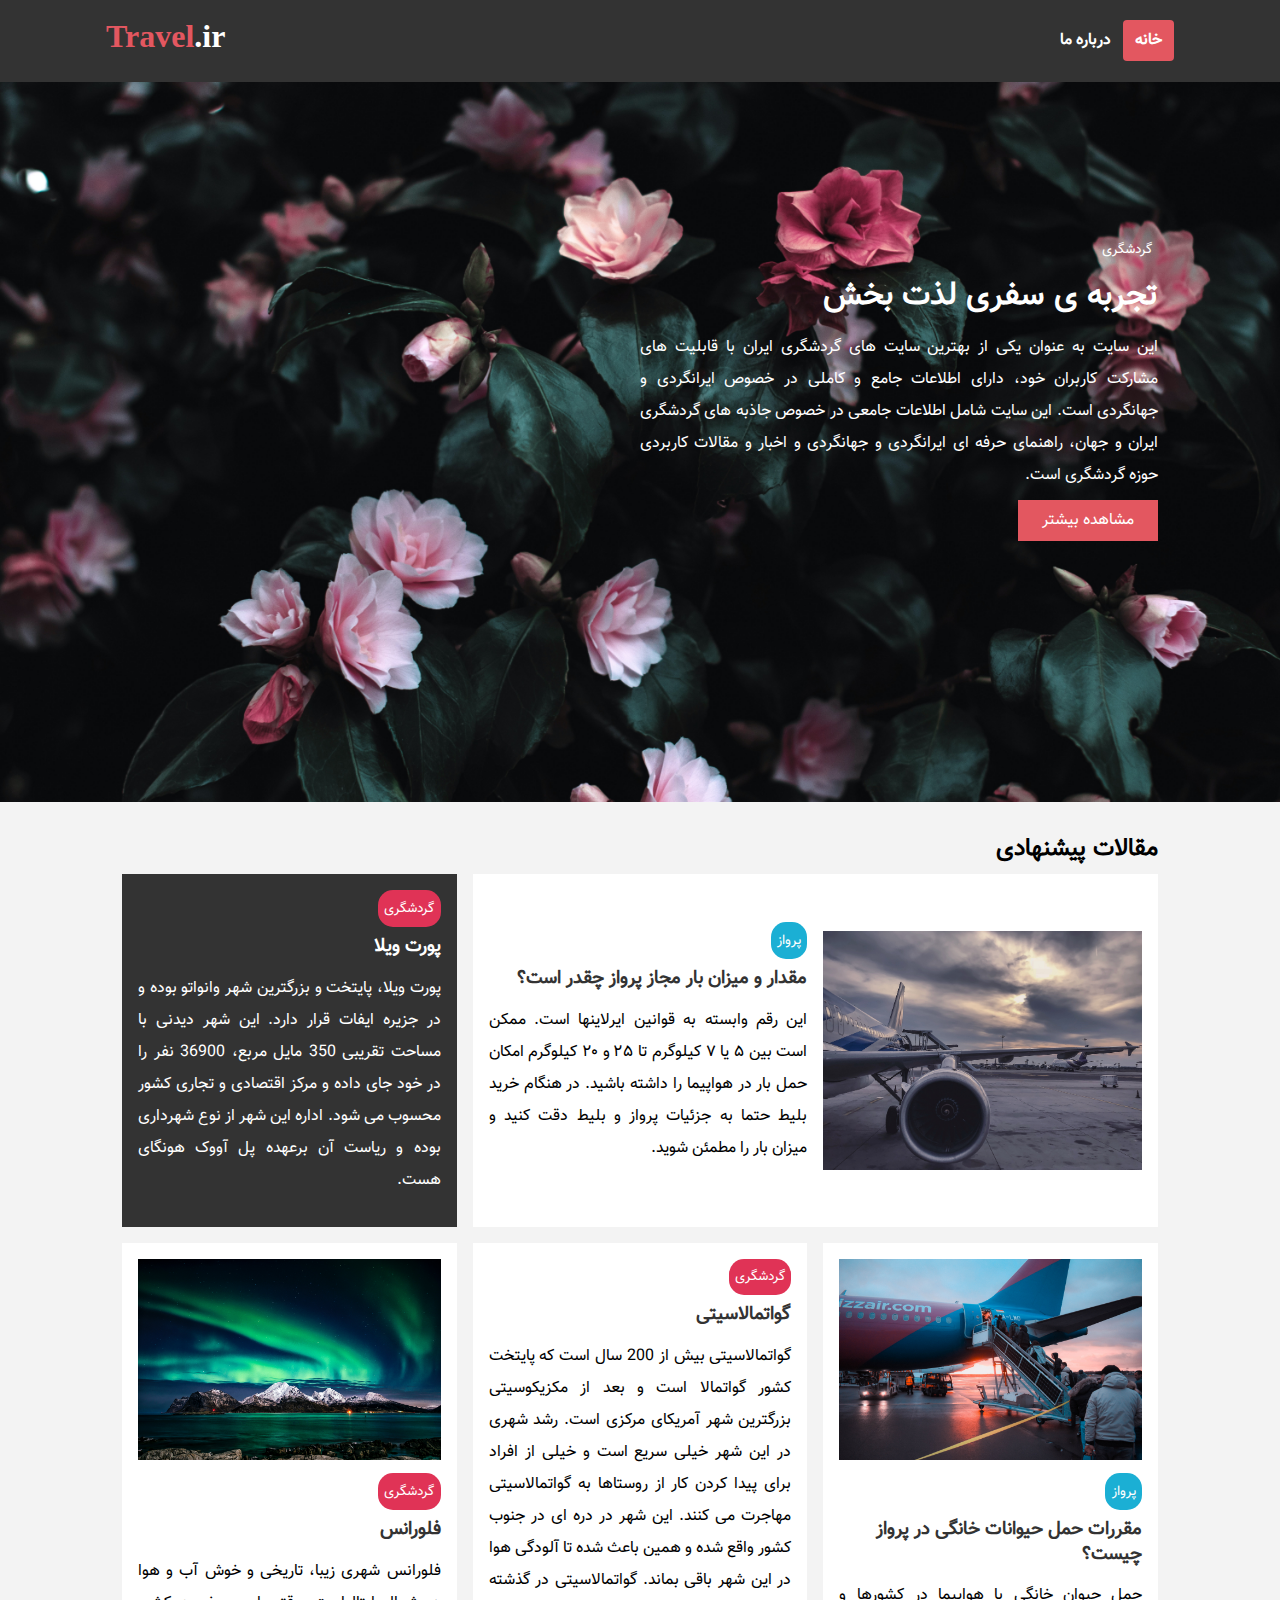
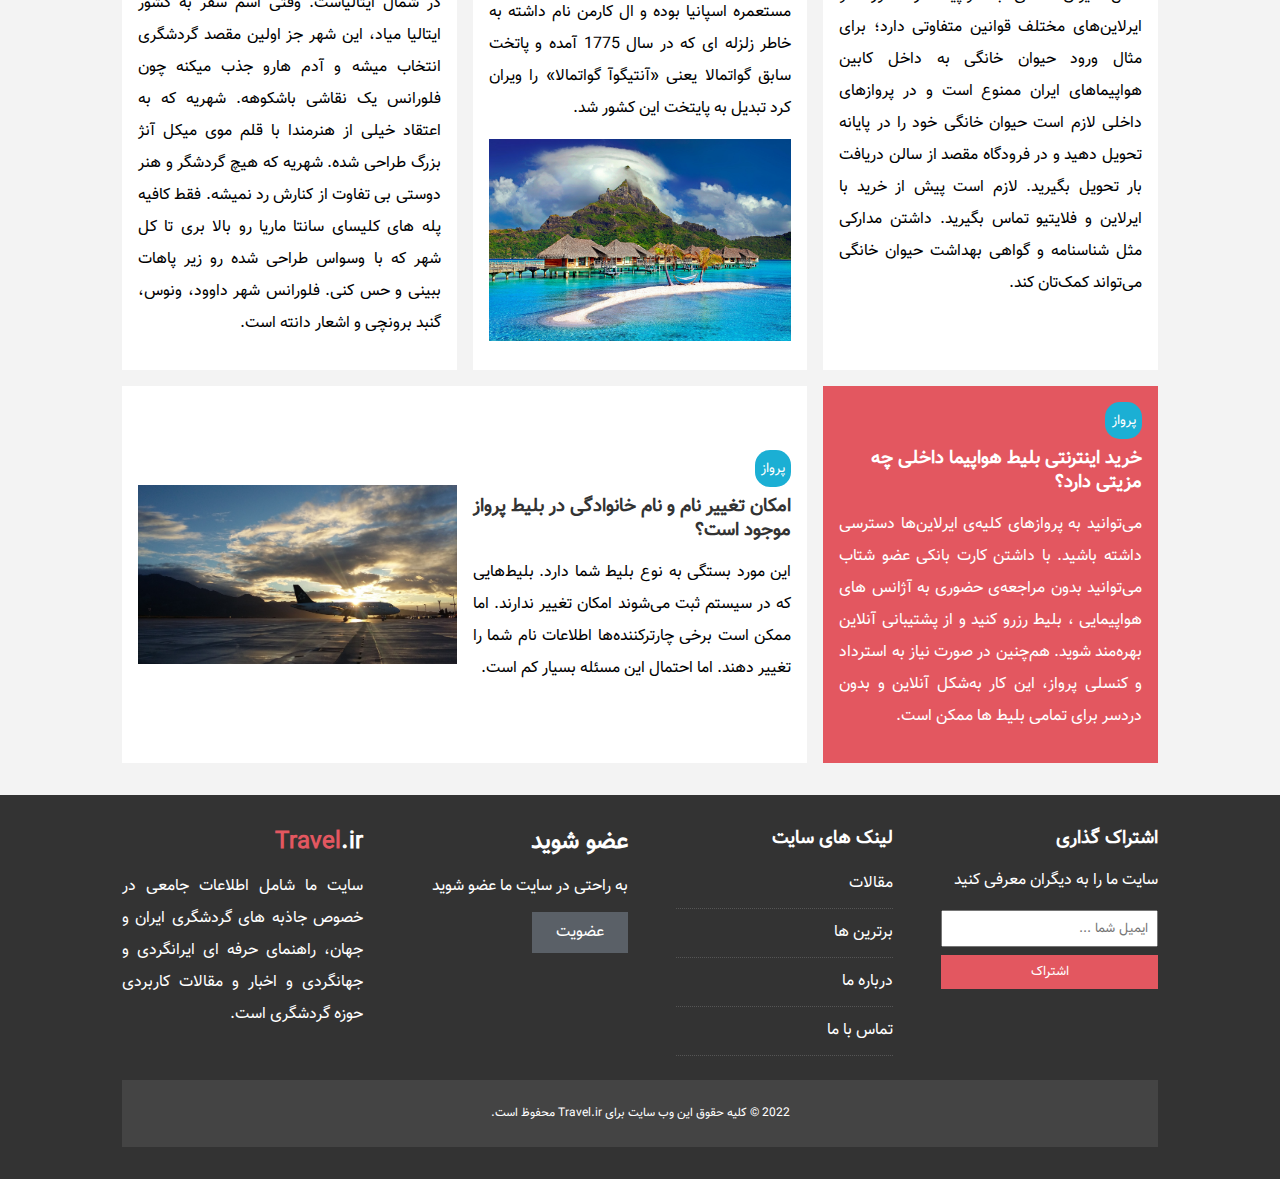
<file: index.html>
<!DOCTYPE html>
<html lang="en" dir="rtl">

<head>
  <meta charset="UTF-8" />
  <meta name="viewport" content="width=device-width, initial-scale=1.0" />
  <meta http-equiv="X-UA-Compatible" content="ie=edge" />
  <title>Travel.ir</title>
  <link rel="stylesheet" href="https://use.fontawesome.com/releases/v5.8.2/css/all.css"
    integrity="sha384-oS3vJWv+0UjzBfQzYUhtDYW+Pj2yciDJxpsK1OYPAYjqT085Qq/1cq5FLXAZQ7Ay" crossorigin="anonymous" />

  <link rel="stylesheet" href="./css/style.css" />
  <link rel="stylesheet" media="screen and (max-width:768px)" href="./css/mobile.css" />

</head>

<body>
  <!-- navbar -->
  <nav id="main-nav" class="bg-dark">
    <div class="container">
      <ul>
        <li><a class="active" href="./index.html">خانه</a></li>
        <li><a href="./about.html">درباره ما</a></li>
      </ul>
      <h1 class="logo"><a href="#"><span class="text-primary">Travel</span>.ir</a></h1>
    </div>
  </nav>

  <!-- Showcase -->
  <header id="showcase">
    <div class="container">
      <div class="showcase-container">
        <div class="showcase-content">
          <div class="category category-nature">گردشگری</div>
          <h1>تجربه ی سفری لذت بخش</h1>
          <p>این سایت به عنوان یکی از بهترین سایت های گردشگری ایران با قابلیت های مشارکت کاربران خود، دارای اطلاعات جامع
            و کاملی در خصوص ایرانگردی و جهانگردی است. این سایت شامل اطلاعات جامعی در خصوص جاذبه های گردشگری ایران و
            جهان، راهنمای حرفه ای ایرانگردی و جهانگردی و اخبار و مقالات کاربردی حوزه گردشگری است.</p>
          <a href="article.html" class="btn btn-primary"> مشاهده بیشتر </a>
        </div>
      </div>
    </div>
  </header>


  <!-- Home Articles -->
  <section id="home-articles" class="py-2">
    <div class="container">
      <h2>مقالات پیشنهادی</h2>
      <div class="articles-container">

        <article class="card">
          <img src="./img/flight3.jpg" alt="" />
          <div>
            <div class="category category-flight">پرواز</div>
            <h3>
              <a href="article.html">مقدار و میزان بار مجاز پرواز چقدر است؟</a>
            </h3>
            <p>این رقم وابسته به قوانین ایرلاینها است. ممکن است بین ۵ یا ۷ کیلوگرم تا ۲۵ و ۲۰ کیلوگرم امکان حمل بار در
              هواپیما را داشته باشید. در هنگام خرید بلیط حتما به جزئیات پرواز و بلیط دقت کنید و میزان بار را مطمئن شوید.
            </p>
          </div>
        </article>

        <article class="card bg-dark">
          <div class="category category-travel">گردشگری</div>
          <h3>
            <a href="article.html">پورت ویلا</a>
          </h3>
          <p>پورت ویلا، پایتخت و بزرگترین شهر وانواتو بوده و در جزیره ایفات قرار دارد. این شهر دیدنی با مساحت تقریبی 350
            مایل مربع، 36900 نفر را در خود جای داده و مرکز اقتصادی و تجاری کشور محسوب می شود. اداره این شهر از نوع
            شهرداری بوده و ریاست آن برعهده پل آووک هونگای هست.
          </p>
        </article>

        <article class="card">
          <img src="./img/flight1.jpg" alt="" />
          <div class="category category-flight">پرواز</div>
          <h3>
            <a href="article.html">مقررات حمل حیوانات خانگی در پرواز چیست؟</a>
          </h3>
          <p>حمل حیوان خانگی با هواپیما در کشورها و ایرلاین‌های مختلف قوانین متفاوتی دارد؛ برای مثال ورود حیوان خانگی به
            داخل کابین هواپیماهای ایران ممنوع است و در پروازهای داخلی لازم است حیوان خانگی خود را در پایانه تحویل دهید و
            در فرودگاه مقصد از سالن دریافت بار تحویل بگیرید. لازم است پیش از خرید با ایرلاین و فلایتیو تماس بگیرید.
            داشتن مدارکی مثل شناسنامه و گواهی بهداشت حیوان خانگی می‌تواند کمک‌تان کند.</p>
        </article>

        <article class="card">
          <div class="category category-travel">گردشگری</div>
          <h3>
            <a href="article.html">گواتمالاسیتی</a>
          </h3>
          <p>گواتمالاسیتی بیش از 200 سال است که پایتخت کشور گواتمالا است و بعد از مکزیکوسیتی بزرگترین شهر آمریکای مرکزی
            است. رشد شهری در این شهر خیلی سریع است و خیلی از افراد برای پیدا کردن کار از روستاها به گواتمالاسیتی مهاجرت
            می کنند. این شهر در دره ای در جنوب کشور واقع شده و همین باعث شده تا آلودگی هوا در این شهر باقی بماند.
            گواتمالاسیتی در گذشته مستعمره اسپانیا بوده و ال کارمن نام داشته به خاطر زلزله ای که در سال 1775 آمده و پاتخت
            سابق گواتمالا یعنی «آنتیگوآ گواتمالا» را ویران کرد تبدیل به پایتخت این کشور شد.
          </p>
          <img src="./img/nature3.jpg" alt="" />
        </article>

        <article class="card">
          <img src="./img/nature2.jpg" alt="" />
          <div class="category category-travel">گردشگری</div>
          <h3>
            <a href="article.html">فلورانس</a>
          </h3>
          <p>فلورانس شهری زیبا، تاریخی و خوش آب و هوا در شمال ایتالیاست. وقتی اسم سفر به کشور ایتالیا میاد، این شهر جز
            اولین مقصد گردشگری انتخاب میشه و آدم هارو جذب میکنه چون فلورانس یک نقاشی باشکوهه. شهریه که به اعتقاد خیلی از
            هنرمندا با قلم موی میکل آنژ بزرگ طراحی شده. شهریه که هیچ گردشگر و هنر دوستی بی تفاوت از کنارش رد نمیشه. فقط
            کافیه پله های کلیسای سانتا ماریا رو بالا بری تا کل شهر که با وسواس طراحی شده رو زیر پاهات ببینی و حس کنی.
            فلورانس شهر داوود، ونوس، گنبد برونچی و اشعار دانته است.
          </p>
        </article>

        <article class="card bg-primary">
          <div class="category category-flight">پرواز</div>
          <h3>
            <a href="article.html">خرید اینترنتی بلیط هواپیما داخلی چه مزیتی دارد؟
            </a>
          </h3>
          <p>می‌توانید به پروازهای کلیه‌ی ایرلاین‌ها دسترسی داشته باشید. با داشتن کارت بانکی عضو شتاب می‌توانید بدون
            مراجعه‌ی حضوری به آژانس های هواپیمایی ، بلیط رزرو کنید و از پشتیبانی آنلاین بهره‌مند شوید. هم‌چنین در صورت
            نیاز به استرداد و کنسلی پرواز، این کار به‌شکل آنلاین و بدون دردسر برای تمامی بلیط ها ممکن است.
          </p>
        </article>

        <article class="card">
          <div>
            <div class="category category-flight">پرواز</div>
            <h3>
              <a href="article.html">امکان تغییر نام و نام خانوادگی در بلیط پرواز موجود است؟
              </a>
            </h3>
            <p>
              این مورد بستگی به نوع بلیط شما دارد. بلیط‌هایی که در سیستم ثبت می‌شوند امکان تغییر ندارند. اما ممکن است
              برخی چارتر‌کننده‌ها اطلاعات نام شما را تغییر دهند. اما احتمال این مسئله بسیار کم است.
            </p>
          </div>
          <img src="./img/flight2.jpg" alt="" />
        </article>

      </div>
    </div>
  </section>


  <!-- Footer -->
  <footer id="main-footer" class="py-2">
    <div class="container footer-container">
      <div>
        <h3>اشتراک گذاری</h3>
        <p>سایت ما را به دیگران معرفی کنید</p>
        <form>
          <input type="email" placeholder="ایمیل شما ..." />
          <input type="submit" value="اشتراک" class="btn btn-primary" />
        </form>
      </div>

      <div>
        <h3>لینک های سایت</h3>
        <ul class="list">
          <li><a href="#"> مقالات </a></li>
          <li><a href="#"> برترین ها </a></li>
          <li><a href="#"> درباره ما </a></li>
          <li><a href="#"> تماس با ما</a></li>
        </ul>
      </div>

      <div>
        <h2>عضو شوید</h2>
        <p>
          به راحتی در سایت ما عضو شوید
        </p>
        <a href="#" class="btn btn-secondary"> عضویت </a>
      </div>

      <div>
        <h2 class="logo"><span class="text-primary">Travel</span>.ir</h2>
        <p>سایت ما شامل اطلاعات جامعی در خصوص جاذبه های گردشگری ایران و جهان، راهنمای حرفه ای ایرانگردی و جهانگردی و
          اخبار و مقالات کاربردی حوزه گردشگری است.
        </p>
      </div>

      <div>
        <p>
          2022 &copy; کلیه حقوق این وب سایت برای Travel.ir محفوظ است. 
        </p>
      </div>
    </div>
  </footer>


</body>

</html>
</file>
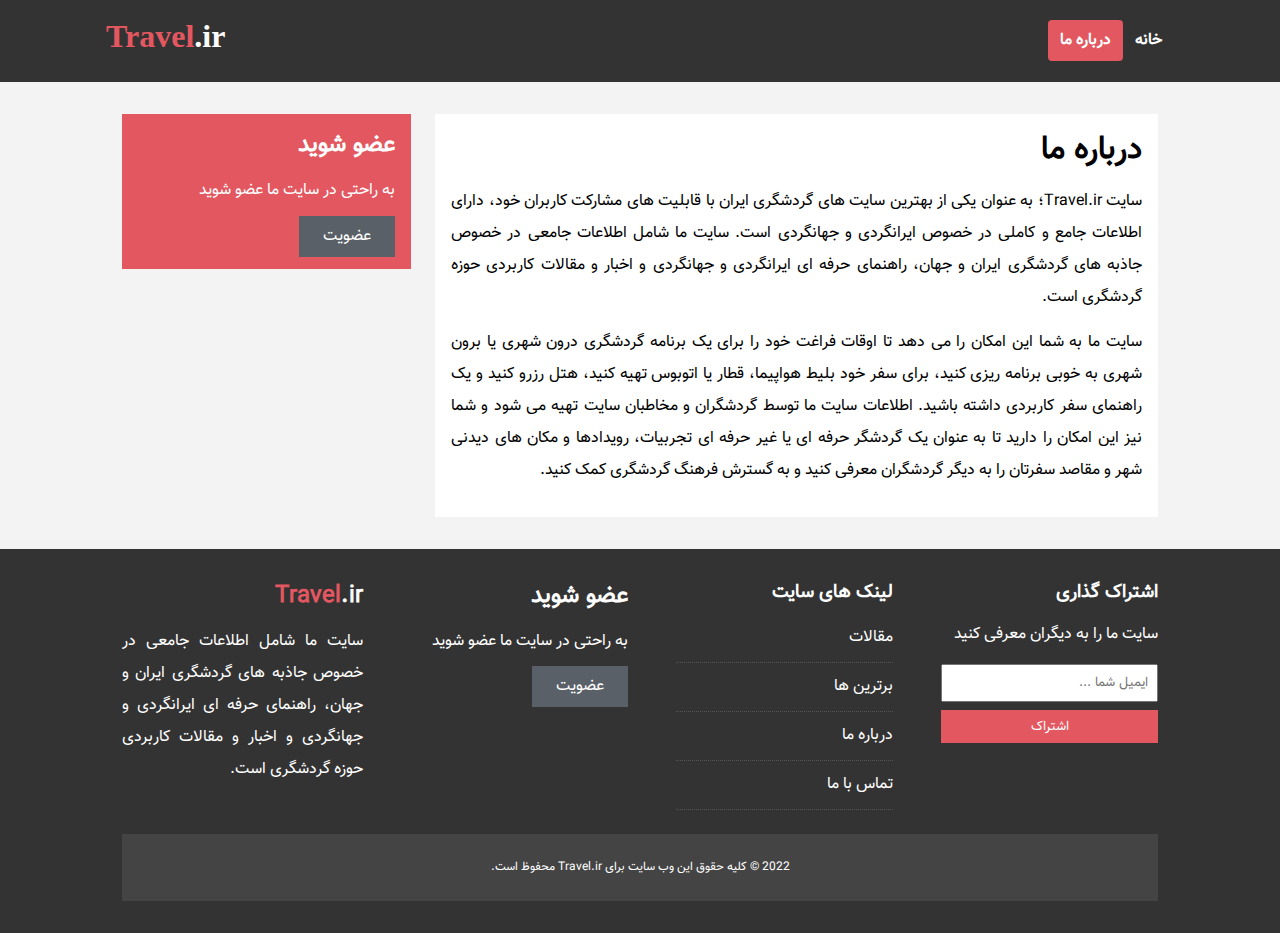
<file: about.html>
<!DOCTYPE html>
<html lang="en" dir="rtl">

<head>
  <meta charset="UTF-8" />
  <meta name="viewport" content="width=device-width, initial-scale=1.0" />
  <meta http-equiv="X-UA-Compatible" content="ie=edge" />
  <title>Travel.ir</title>
  <link rel="stylesheet" href="https://use.fontawesome.com/releases/v5.8.2/css/all.css"
    integrity="sha384-oS3vJWv+0UjzBfQzYUhtDYW+Pj2yciDJxpsK1OYPAYjqT085Qq/1cq5FLXAZQ7Ay" crossorigin="anonymous" />
  <link rel="stylesheet" href="./css/style.css" />
  <link rel="stylesheet" media="screen and (max-width:768px)" href="./css/mobile.css" />
</head>

<body>
  <nav id="main-nav" class="bg-dark">
    <div class="container">
      <ul>
        <li><a href="./index.html">خانه</a></li>
        <li><a class="active" href="./about.html">درباره ما</a></li>
      </ul>
      <h1 class="logo"><a href="index.html"><span class="text-primary">Travel</span>.ir</a></h1>
    </div>
  </nav>

  <section id="about">
    <div class="container">
      <div class="page-container">
        <article class="card">
          <h1>درباره ما</h1>
          <p>سایت Travel.ir؛ به عنوان یکی از بهترین سایت های گردشگری ایران با قابلیت های مشارکت کاربران خود، دارای
            اطلاعات جامع و کاملی در خصوص ایرانگردی و جهانگردی است. سایت ما شامل اطلاعات جامعی در خصوص جاذبه های گردشگری
            ایران و جهان، راهنمای حرفه ای ایرانگردی و جهانگردی و اخبار و مقالات کاربردی حوزه گردشگری است.
          </p>
          <p>سایت ما به شما این امکان را می دهد تا اوقات فراغت خود را برای یک برنامه گردشگری درون شهری یا برون شهری به
            خوبی برنامه ریزی کنید، برای سفر خود بلیط هواپیما، قطار یا اتوبوس تهیه کنید، هتل رزرو کنید و یک راهنمای سفر
            کاربردی داشته باشید. اطلاعات سایت ما توسط گردشگران و مخاطبان سایت تهیه می شود و شما نیز این امکان را دارید
            تا به عنوان یک گردشگر حرفه ای یا غیر حرفه ای تجربیات، رویدادها و مکان های دیدنی شهر و مقاصد سفرتان را به
            دیگر گردشگران معرفی کنید و به گسترش فرهنگ گردشگری کمک کنید.
          </p>
        </article>
        <aside class="card bg-primary">
          <h2>عضو شوید</h2>
          <p>به راحتی در سایت ما عضو شوید</p>
          <a href="#" class="btn btn-secondary btn-block"> عضویت </a>
        </aside>
      </div>
    </div>
  </section>

  <!-- Footer -->
  <footer id="main-footer" class="py-2">
    <div class="container footer-container">
      <div>
        <h3>اشتراک گذاری</h3>
        <p>سایت ما را به دیگران معرفی کنید</p>
        <form>
          <input type="email" placeholder="ایمیل شما ..." />
          <input type="submit" value="اشتراک" class="btn btn-primary" />
        </form>
      </div>

      <div>
        <h3>لینک های سایت</h3>
        <ul class="list">
          <li><a href="#"> مقالات </a></li>
          <li><a href="#"> برترین ها </a></li>
          <li><a href="#"> درباره ما </a></li>
          <li><a href="#"> تماس با ما</a></li>
        </ul>
      </div>

      <div>
        <h2>عضو شوید</h2>
        <p>
          به راحتی در سایت ما عضو شوید
        </p>
        <a href="#" class="btn btn-secondary"> عضویت </a>
      </div>

      <div>
        <h2 class="logo"><span class="text-primary">Travel</span>.ir</h2>
        <p>سایت ما شامل اطلاعات جامعی در خصوص جاذبه های گردشگری ایران و جهان، راهنمای حرفه ای ایرانگردی و جهانگردی و
          اخبار و مقالات کاربردی حوزه گردشگری است.
        </p>
      </div>

      <div>
        <p>
          2022 &copy; کلیه حقوق این وب سایت برای Travel.ir محفوظ است.
        </p>
      </div>
    </div>
  </footer>
</body>

</html>
</file>
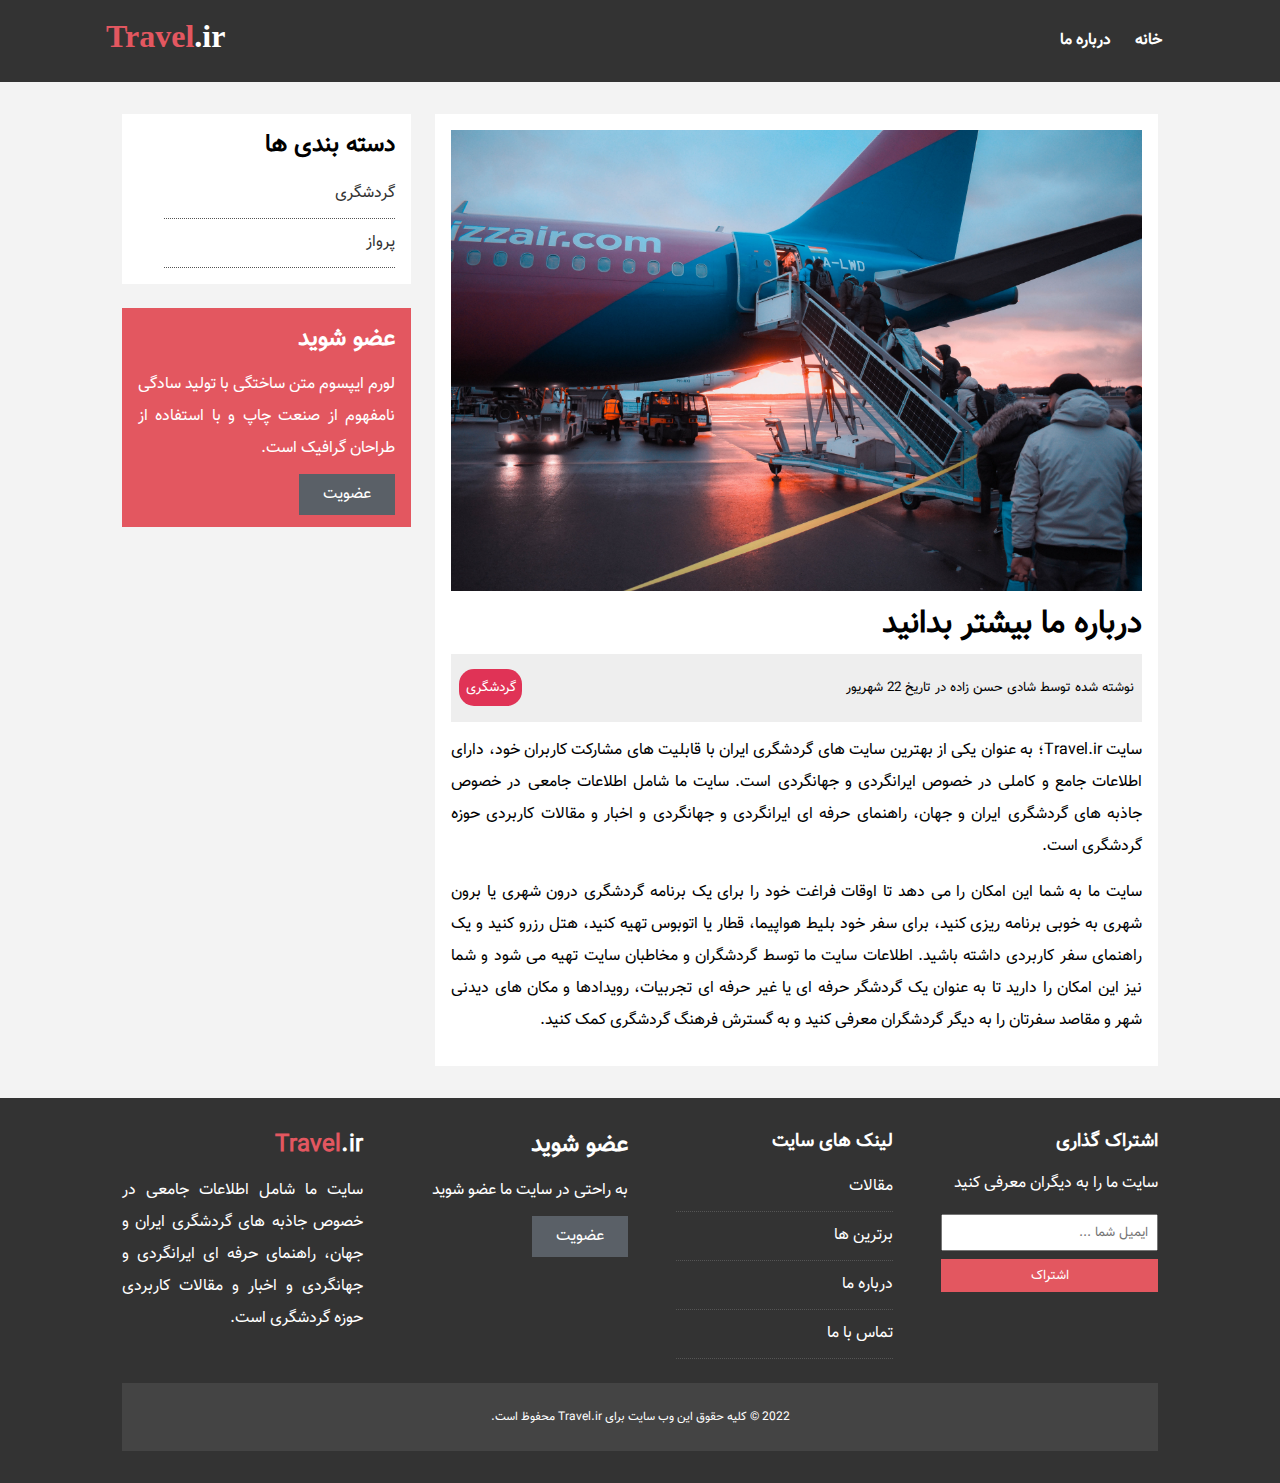
<file: article.html>
<!DOCTYPE html>
<html lang="en" dir="rtl">

<head>
  <meta charset="UTF-8" />
  <meta name="viewport" content="width=device-width, initial-scale=1.0" />
  <meta http-equiv="X-UA-Compatible" content="ie=edge" />
  <title>Travel.ir</title>
  <link rel="stylesheet" href="https://use.fontawesome.com/releases/v5.8.2/css/all.css"
    integrity="sha384-oS3vJWv+0UjzBfQzYUhtDYW+Pj2yciDJxpsK1OYPAYjqT085Qq/1cq5FLXAZQ7Ay" crossorigin="anonymous" />
  <link rel="stylesheet" href="./css/style.css" />
  <link rel="stylesheet" media="screen and (max-width:768px)" href="./css/mobile.css" />
</head>

<body>
  <nav id="main-nav" class="bg-dark">
    <div class="container">
      <ul>
        <li><a href="./index.html">خانه</a></li>
        <li><a href="./about.html">درباره ما</a></li>
      </ul>
      <h1 class="logo"><a href="index.html"><span class="text-primary">Travel</span>.ir</a></h1>
    </div>
  </nav>

  <section id="article">
    <div class="container">
      <div class="page-container">

        <article class="card">
          <img src="./img/flight1.jpg" alt="" />
          <h1 class="l-heading">درباره ما بیشتر بدانید</h1>
          <div class="meta">
            <small>
              <i class="fas fa-user"></i> نوشته شده توسط شادی حسن زاده در تاریخ 22 شهریور
            </small>
            <div class="category category-travel">گردشگری</div>
          </div>
          <p>سایت Travel.ir؛ به عنوان یکی از بهترین سایت های گردشگری ایران با قابلیت های مشارکت کاربران خود، دارای
            اطلاعات جامع و کاملی در خصوص ایرانگردی و جهانگردی است. سایت ما شامل اطلاعات جامعی در خصوص جاذبه های گردشگری
            ایران و جهان، راهنمای حرفه ای ایرانگردی و جهانگردی و اخبار و مقالات کاربردی حوزه گردشگری است.
          </p>
          <p>سایت ما به شما این امکان را می دهد تا اوقات فراغت خود را برای یک برنامه گردشگری درون شهری یا برون شهری به
            خوبی برنامه ریزی کنید، برای سفر خود بلیط هواپیما، قطار یا اتوبوس تهیه کنید، هتل رزرو کنید و یک راهنمای سفر
            کاربردی داشته باشید. اطلاعات سایت ما توسط گردشگران و مخاطبان سایت تهیه می شود و شما نیز این امکان را دارید
            تا به عنوان یک گردشگر حرفه ای یا غیر حرفه ای تجربیات، رویدادها و مکان های دیدنی شهر و مقاصد سفرتان را به
            دیگر گردشگران معرفی کنید و به گسترش فرهنگ گردشگری کمک کنید.
          </p>
        </article>

        <aside id="categories" class="card">
          <h2> دسته بندی ها </h2>
          <ul class="list">
            <li>
              <a href="#">گردشگری<i class="fas fa-chevron-left"></i></a>
            </li>
            <li>
              <a href="#">پرواز<i class="fas fa-chevron-left"></i> </a>
            </li>
          </ul>
        </aside>

        <aside class="card bg-primary">
          <h2>عضو شوید</h2>
          <p>
            لورم ایپسوم متن ساختگی با تولید سادگی نامفهوم از صنعت چاپ و با
            استفاده از طراحان گرافیک است.
          </p>
          <a href="#" class="btn btn-secondary btn-block"> عضویت </a>
        </aside>

      </div>
    </div>
  </section>


  <!-- Footer -->
  <footer id="main-footer" class="py-2">
    <div class="container footer-container">
      <div>
        <h3>اشتراک گذاری</h3>
        <p>سایت ما را به دیگران معرفی کنید</p>
        <form>
          <input type="email" placeholder="ایمیل شما ..." />
          <input type="submit" value="اشتراک" class="btn btn-primary" />
        </form>
      </div>

      <div>
        <h3>لینک های سایت</h3>
        <ul class="list">
          <li><a href="#"> مقالات </a></li>
          <li><a href="#"> برترین ها </a></li>
          <li><a href="#"> درباره ما </a></li>
          <li><a href="#"> تماس با ما</a></li>
        </ul>
      </div>

      <div>
        <h2>عضو شوید</h2>
        <p>
          به راحتی در سایت ما عضو شوید
        </p>
        <a href="#" class="btn btn-secondary"> عضویت </a>
      </div>

      <div>
        <h2 class="logo"><span class="text-primary">Travel</span>.ir</h2>
        <p>سایت ما شامل اطلاعات جامعی در خصوص جاذبه های گردشگری ایران و جهان، راهنمای حرفه ای ایرانگردی و جهانگردی و
          اخبار و مقالات کاربردی حوزه گردشگری است.
        </p>
      </div>

      <div>
        <p>
          2022 &copy; کلیه حقوق این وب سایت برای Travel.ir محفوظ است.
        </p>
      </div>
    </div>
  </footer>
</body>

</html>
</file>
<file: css/style.css>
@font-face {
  font-family: "Vazir";
  src: url("../fonts/Vazir.eot"); /* IE9 Compat Modes */
  src: url("../fonts/Vazir.eot?#iefix") format("embedded-opentype"),/* IE6-IE8 */
       url("../fonts/Vazir.woff2") format("woff2"),/* Super Modern Browsers */
       url("../fonts/Vazir.woff") format("woff"), /* Pretty Modern Browsers */
       url("../fonts/Vazir.ttf") format("truetype"); /* Safari, Android, iOS */
}

:root {
  --primary-color: #e35760;
  --secondary-color: #5a6067;
  --light-color: #f3f3f3;
  --dark-color: #333;
  --max-width: 1100px;
}

.category {
  --travel-color: #e03356;
  --flight-color: #1bafd4;
}

* {
  margin: 0;
  padding: 0;
  box-sizing: border-box;
}

body {
  font-family: "Vazir", Arial, Helvetica, sans-serif;
  line-height: 2;
  background: var(--light-color);
}

a {
  color: #333;
  text-decoration: none;
}

p {
  margin: 0.85rem 0;
  text-align: justify
}

ul {
  list-style: none;
}
img{
  width: 100%;
}

h1,
h2,
h3,
h4,
h5,
h6,
input,
button {
  font-family: "Vazir", Arial, Helvetica, sans-serif;
  margin-bottom: 0.55rem;
  line-height: 1.3;
}

/* Utility */
.container {
  max-width: var(--max-width);
  margin: auto;
  padding: 0 2rem;
  overflow: hidden;
}

.text-primary {
  color: var(--primary-color);
}

.category {
  display: inline-block;
  color: #fff;
  font-size: 0.85rem;
  padding: 0.3rem 0.4rem;
  border-radius: 15px;
  margin-bottom: 0.5rem;
}


.category-travel { background: var(--travel-color) }
.category-flight { background: var(--flight-color) }


.btn {
  border: none;
  background: var(--dark-color);
  color: #fff;
  padding: 0.5rem 1.5rem;
}

.btn-light { background: var(--light-color) }
.btn-primary { background: var(--primary-color) }
.btn-secondary { background: var(--secondary-color) }


.btn:hover {
  opacity: 0.8;
}


.card {
  background: #fff;
  padding: 1rem;
}

.bg-dark {
  background: var(--dark-color);
  color: #fff;
}

.bg-primary {
  background: var(--primary-color);
  color: #fff;
}


.bg-dark h1,
.bg-dark h2,
.bg-dark h3,
.bg-dark a,
.bg-primary h1,
.bg-primary h2,
.bg-primary h3,
.bg-primary a{
  color: #fff;
}

.py-1 { padding: 1.5rem 0 }
.py-2 { padding: 2rem 0 }
.py-3 { padding: 3rem 0 }
.p-1 { padding: 1.5rem }
.p-2 { padding: 2rem }
.p-3 { padding: 3rem }


.list li {
  padding: .5rem 0;
  border-bottom: #555 dotted 1px;
  width: 90%;
}

.list li a:hover {
  color: var(--primary-color) !important;
}

/* Inner page grid container */
.page-container {
  display: grid;
  grid-template-columns: 5fr 2fr;
  margin: 2rem 0;
  grid-gap: 1.5rem;
}

.page-container article {
  grid-row: 1 / span 3;
}

/* Navigation */
#main-nav {
  position: sticky;
  top: 0;
  z-index: 2;
}

#main-nav a {
  color: #fff;
}

#main-nav .container {
  display: grid;
  grid-template-columns: repeat(2,1fr);
  padding: 1rem;
  align-items: center;
}

#main-nav .logo {
  font-family: "Staatliches", cursive;
  color: #fff;
  justify-self: end;
}


#main-nav ul {
  display: flex;
}

#main-nav ul li a {
  padding: 0.5rem 0.75rem;
  font-weight: bold;
}

#main-nav ul li a.active {
  background: var(--primary-color);
  color: #fff;
  border-radius: 4px;
}

/* Showcase */
#showcase {
  color: #fff;
  background: #333 url('../img/showcase.jpg') no-repeat center center/cover;
  padding: 2rem;
  height: 80vh;
}

#showcase .showcase-container {
  display: grid;
  grid-template-columns: repeat(2, 1fr);
  justify-content: center;
  align-items: center;
  height: 60vh;
}

/* Home Articles */
#home-articles .articles-container {
  display: grid;
  grid-template-columns: repeat(3, 1fr);
  grid-gap: 1rem;
}

#home-articles .articles-container article:first-child,
#home-articles .articles-container article:last-child {
  display: grid;
  grid-template-columns: repeat(2, 1fr);
  grid-gap: 1rem;
  align-items: center;
  grid-column: 1 / span 2;
}

#home-articles .articles-container article:last-child {
  grid-column: 2 / span 2;
}


/* Footer */
#main-footer {
  background: var(--dark-color);
  color: #fff;
}

#main-footer a {
  color: #fff;
}

#main-footer .footer-container {
  display: grid;
  grid-template-columns: repeat(4, 1fr);
  grid-gap: 1.5rem;
}

#main-footer .footer-container div:last-child {
  background: #444;
  grid-column: 1 / span 4;
  padding: 0.5rem;
  font-size: 0.75rem;
}

#main-footer .footer-container div:last-child p{
  text-align: center;
}

#main-footer .footer-container input[type='email'] {
  width: 90%;
  padding: 0.5rem;
  margin-bottom: 0.5rem;
}

#main-footer .footer-container input[type='submit'] {
  width: 90%;
}

#article .meta {
  display: flex;
  justify-content: space-between;
  align-items: center;
  background: #eee;
  padding: 0.5rem;
}

#article .meta .category {
  margin-top: 0.4rem;
}

#categories .list li a{
  display: flex;
  justify-content: space-between;
  align-items: center;
}
</file>
<file: css/mobile.css>
#home-articles .articles-container {
  grid-template-columns: repeat(2, 1fr);
}

#home-articles .articles-container article:first-child,
#home-articles .articles-container article:last-child {
  grid-template-columns: 1fr;
  grid-column: 1;
}


@media (max-width: 500px) {
  /* Navigation */
  #main-nav .container {
    grid-template-columns: 1fr;
    grid-gap: 1.2rem;
  }

  #main-nav ul{
      order :2
  }

  #main-nav ul,
  #main-nav .logo {
    justify-self: center;
  }

  #main-nav ul li a {
    padding: 0.4rem;
  }

  #showcase .showcase-container,
  #home-articles .articles-container,
  #main-footer .footer-container {
    grid-template-columns: 1fr;
  }

  #main-footer .footer-container div:last-child {
    grid-column: 1;
  }

  #main-footer .footer-container div:first-child,
  #main-footer .footer-container div:nth-child(3){
    border-bottom: #444 dotted 1px;
    padding-bottom: 1rem;
  }

  .page-container {
    grid-template-columns: 1fr;
    text-align: center;
  }

  .page-container article {
    grid-row: 1;
  }

}
</file>
